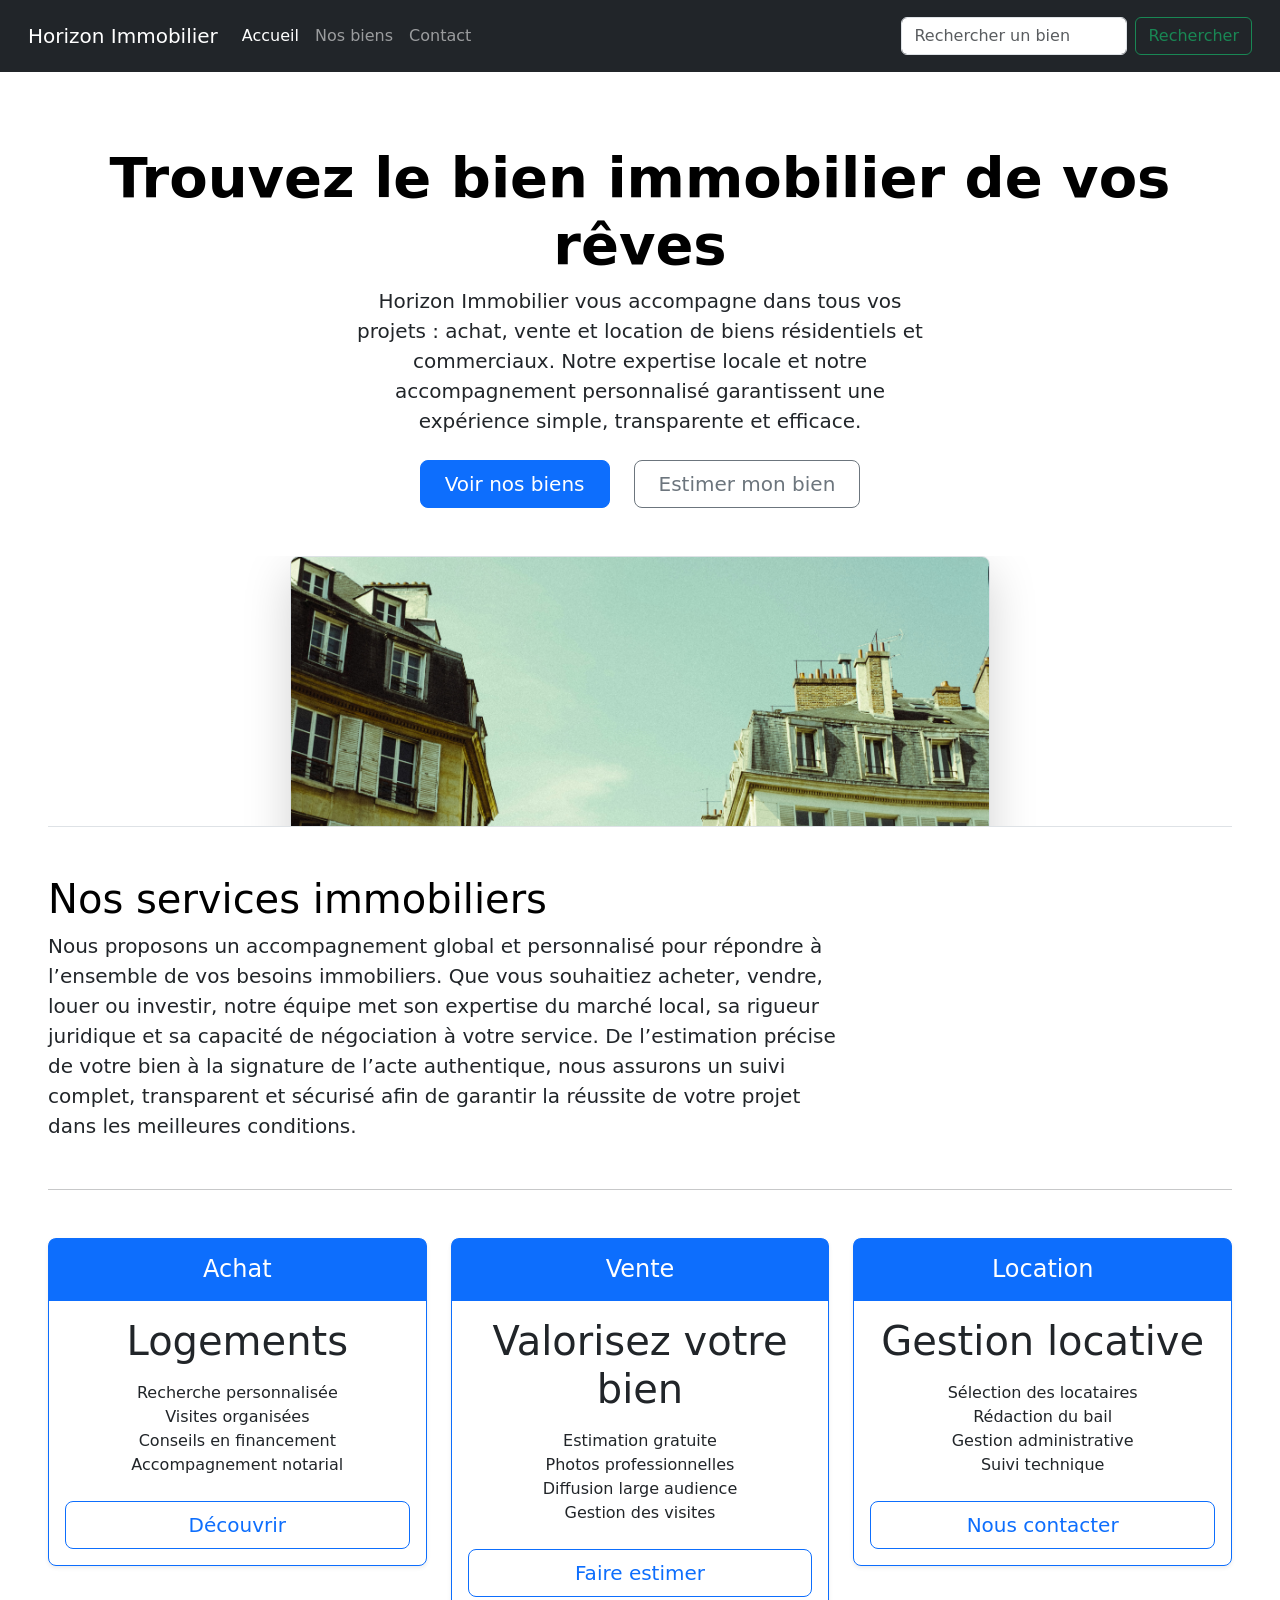
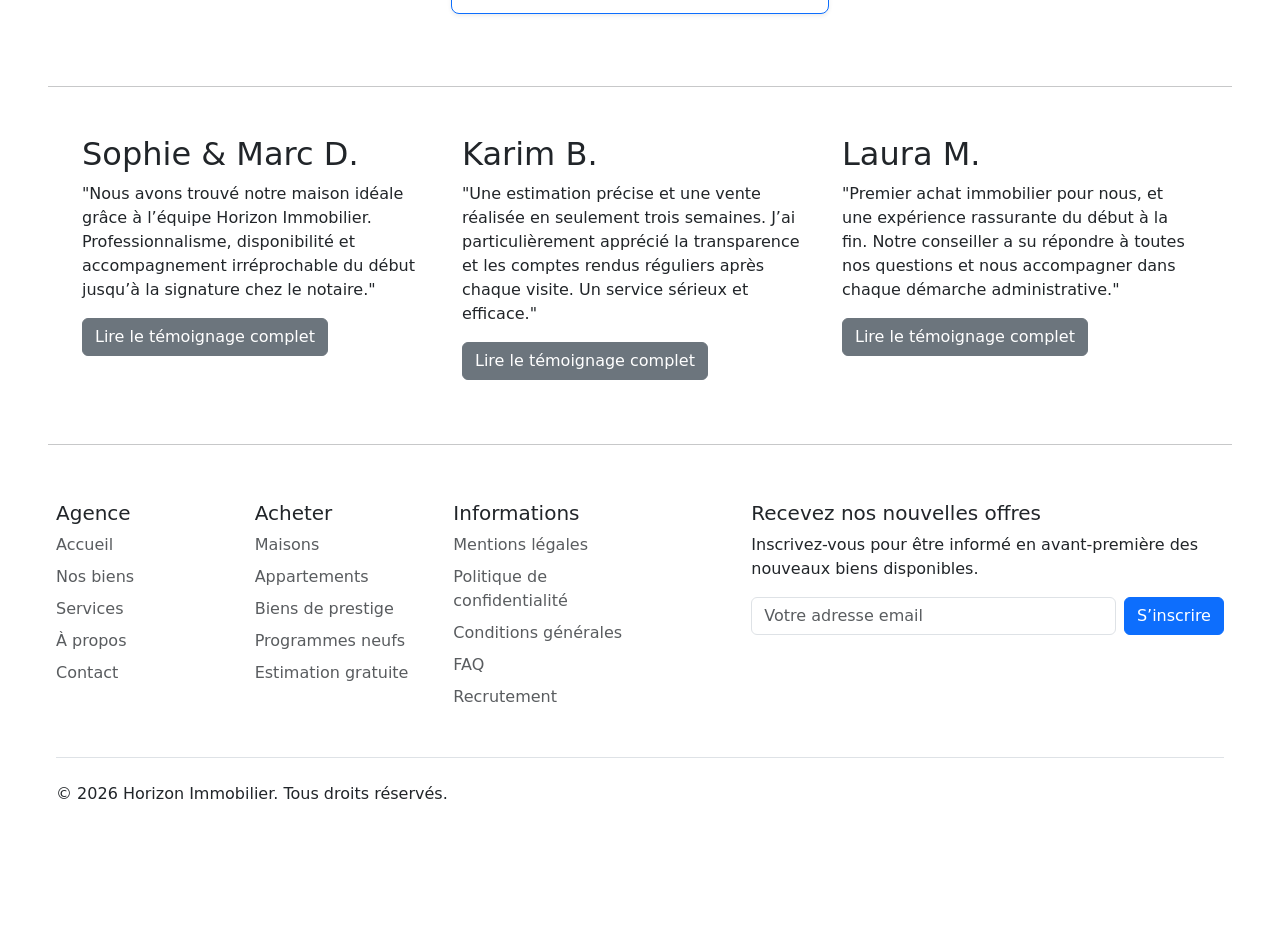
<file: index.html>
<!DOCTYPE html>
<html lang="fr">

<head>
    <meta charset="UTF-8">
    <meta name="viewport" content="width=device-width, initial-scale=1.0">
    <link href="https://cdn.jsdelivr.net/npm/bootstrap@5.3.8/dist/css/bootstrap.min.css" rel="stylesheet"
        integrity="sha384-sRIl4kxILFvY47J16cr9ZwB07vP4J8+LH7qKQnuqkuIAvNWLzeN8tE5YBujZqJLB" crossorigin="anonymous">
    <title>Horizon Immobilier</title>
</head>

<body class="p-5">
    <nav class="navbar navbar-expand-md navbar-dark fixed-top bg-dark p-3">
        <div class="container-fluid">
            <a class="navbar-brand" href="#">Horizon Immobilier</a>
            <button class="navbar-toggler" type="button" data-bs-toggle="collapse" data-bs-target="#navbarCollapse"
                aria-controls="navbarCollapse" aria-expanded="false" aria-label="Toggle navigation">
                <span class="navbar-toggler-icon"></span>
            </button>
            <div class="collapse navbar-collapse" id="navbarCollapse">
                <ul class="navbar-nav me-auto mb-2 mb-md-0">
                    <li class="nav-item">
                        <a class="nav-link active" aria-current="page" href="index.html">Accueil</a>
                    </li>
                    <li class="nav-item"><a class="nav-link" href="produits.html">Nos biens</a></li>
                    <li class="nav-item">
                        <a class="nav-link" href="contact.html">Contact</a>
                    </li>
                </ul>
                <form class="d-flex" role="search">
                    <input class="form-control me-2" type="search" placeholder="Rechercher un bien"
                        aria-label="Search" />
                    <button class="btn btn-outline-success" type="submit">
                        Rechercher
                    </button>
                </form>
            </div>
        </div>
    </nav>

    <header>
        <div class="px-4 pt-5 my-5 text-center border-bottom">
            <h1 class="display-4 fw-bold text-body-emphasis">
                Trouvez le bien immobilier de vos rêves
            </h1>
            <div class="col-lg-6 mx-auto">
                <p class="lead mb-4">
                    Horizon Immobilier vous accompagne dans tous vos projets :
                    achat, vente et location de biens résidentiels et commerciaux.
                    Notre expertise locale et notre accompagnement personnalisé
                    garantissent une expérience simple, transparente et efficace.
                </p>
                <div class="d-grid gap-2 d-sm-flex justify-content-sm-center mb-5">
                    <button type="button" class="btn btn-primary btn-lg px-4 me-sm-3">
                        <a class="text-decoration-none text-white" href="produits.html">Voir nos biens</a>
                    </button>
                    <button type="button" class="btn btn-outline-secondary btn-lg px-4">
                        Estimer mon bien
                    </button>
                </div>
            </div>
            <div class="overflow-hidden" style="max-height: 30vh">
                <div class="container px-5">
                    <img src="img/hero.jpg" class="img-fluid border rounded-3 shadow-lg mb-4" alt="Maison moderne"
                        width="700" height="500" loading="lazy" />
                </div>
            </div>
        </div>
    </header>

    <main>
        <h1 class="text-body-emphasis">Nos services immobiliers</h1>
        <p class="fs-5 col-md-8">
            Nous proposons un accompagnement global et personnalisé pour répondre à l’ensemble
            de vos besoins immobiliers. Que vous souhaitiez acheter, vendre, louer ou investir,
            notre équipe met son expertise du marché local, sa rigueur juridique et sa capacité
            de négociation à votre service. De l’estimation précise de votre bien à la signature
            de l’acte authentique, nous assurons un suivi complet, transparent et sécurisé afin
            de garantir la réussite de votre projet dans les meilleures conditions.
        </p>

        <hr class="my-5" />

        <div class="row row-cols-1 row-cols-md-3 text-center">
            <div class="col">
                <div class="card mb-4 rounded-3 shadow-sm border-primary">
                    <div class="card-header py-3 text-bg-primary border-primary">
                        <h4 class="my-0 fw-normal">Achat</h4>
                    </div>
                    <div class="card-body">
                        <h1 class="card-title pricing-card-title">
                            Logements
                        </h1>
                        <ul class="list-unstyled mt-3 mb-4">
                            <li>Recherche personnalisée</li>
                            <li>Visites organisées</li>
                            <li>Conseils en financement</li>
                            <li>Accompagnement notarial</li>
                        </ul>
                        <button type="button" class="w-100 btn btn-lg btn-outline-primary">
                            Découvrir
                        </button>
                    </div>
                </div>
            </div>
            <div class="col">
                <div class="card mb-4 rounded-3 shadow-sm border-primary">
                    <div class="card-header py-3 text-bg-primary border-primary">
                        <h4 class="my-0 fw-normal">Vente</h4>
                    </div>
                    <div class="card-body">
                        <h1 class="card-title pricing-card-title">
                            Valorisez votre bien
                        </h1>
                        <ul class="list-unstyled mt-3 mb-4">
                            <li>Estimation gratuite</li>
                            <li>Photos professionnelles</li>
                            <li>Diffusion large audience</li>
                            <li>Gestion des visites</li>
                        </ul>
                        <button type="button" class="w-100 btn btn-lg btn-outline-primary">
                            Faire estimer
                        </button>
                    </div>
                </div>
            </div>
            <div class="col">
                <div class="card mb-4 rounded-3 shadow-sm border-primary">
                    <div class="card-header py-3 text-bg-primary border-primary">
                        <h4 class="my-0 fw-normal">Location</h4>
                    </div>
                    <div class="card-body">
                        <h1 class="card-title pricing-card-title">
                            Gestion locative
                        </h1>
                        <ul class="list-unstyled mt-3 mb-4">
                            <li>Sélection des locataires</li>
                            <li>Rédaction du bail</li>
                            <li>Gestion administrative</li>
                            <li>Suivi technique</li>
                        </ul>
                        <button type="button" class="w-100 btn btn-lg btn-outline-primary">
                            Nous contacter
                        </button>
                    </div>
                </div>
            </div>
        </div>
        <hr class="my-5" />

        <div class="container marketing">
            <div class="row">
                <div class="col-lg-4">
                    <h2 class="fw-normal">Sophie & Marc D.</h2>
                    <p>
                        "Nous avons trouvé notre maison idéale grâce à l’équipe Horizon Immobilier.
                        Professionnalisme, disponibilité et accompagnement irréprochable du début
                        jusqu’à la signature chez le notaire."
                    </p>
                    <p><a class="btn btn-secondary" href="#">Lire le témoignage complet</a></p>
                </div>

                <div class="col-lg-4">
                    <h2 class="fw-normal">Karim B.</h2>
                    <p>
                        "Une estimation précise et une vente réalisée en seulement trois semaines.
                        J’ai particulièrement apprécié la transparence et les comptes rendus réguliers
                        après chaque visite. Un service sérieux et efficace."
                    </p>
                    <p><a class="btn btn-secondary" href="#">Lire le témoignage complet</a></p>
                </div>

                <div class="col-lg-4">
                    <h2 class="fw-normal">Laura M.</h2>
                    <p>
                        "Premier achat immobilier pour nous, et une expérience rassurante du début
                        à la fin. Notre conseiller a su répondre à toutes nos questions et nous
                        accompagner dans chaque démarche administrative."
                    </p>
                    <p><a class="btn btn-secondary" href="#">Lire le témoignage complet</a></p>
                </div>
            </div>
        </div>

        <hr class="my-5" />
    </main>

    <footer class="p-2">
        <div class="row">
            <div class="col-6 col-md-2 mb-3">
                <h5>Agence</h5>
                <ul class="nav flex-column">
                    <li class="nav-item mb-2">
                        <a href="#" class="nav-link p-0 text-body-secondary">Accueil</a>
                    </li>
                    <li class="nav-item mb-2">
                        <a href="#" class="nav-link p-0 text-body-secondary">Nos biens</a>
                    </li>
                    <li class="nav-item mb-2">
                        <a href="#" class="nav-link p-0 text-body-secondary">Services</a>
                    </li>
                    <li class="nav-item mb-2">
                        <a href="#" class="nav-link p-0 text-body-secondary">À propos</a>
                    </li>
                    <li class="nav-item mb-2">
                        <a href="#" class="nav-link p-0 text-body-secondary">Contact</a>
                    </li>
                </ul>
            </div>

            <div class="col-6 col-md-2 mb-3">
                <h5>Acheter</h5>
                <ul class="nav flex-column">
                    <li class="nav-item mb-2">
                        <a href="#" class="nav-link p-0 text-body-secondary">Maisons</a>
                    </li>
                    <li class="nav-item mb-2">
                        <a href="#" class="nav-link p-0 text-body-secondary">Appartements</a>
                    </li>
                    <li class="nav-item mb-2">
                        <a href="#" class="nav-link p-0 text-body-secondary">Biens de prestige</a>
                    </li>
                    <li class="nav-item mb-2">
                        <a href="#" class="nav-link p-0 text-body-secondary">Programmes neufs</a>
                    </li>
                    <li class="nav-item mb-2">
                        <a href="#" class="nav-link p-0 text-body-secondary">Estimation gratuite</a>
                    </li>
                </ul>
            </div>

            <div class="col-6 col-md-2 mb-3">
                <h5>Informations</h5>
                <ul class="nav flex-column">
                    <li class="nav-item mb-2">
                        <a href="#" class="nav-link p-0 text-body-secondary">Mentions légales</a>
                    </li>
                    <li class="nav-item mb-2">
                        <a href="#" class="nav-link p-0 text-body-secondary">Politique de confidentialité</a>
                    </li>
                    <li class="nav-item mb-2">
                        <a href="#" class="nav-link p-0 text-body-secondary">Conditions générales</a>
                    </li>
                    <li class="nav-item mb-2">
                        <a href="#" class="nav-link p-0 text-body-secondary">FAQ</a>
                    </li>
                    <li class="nav-item mb-2">
                        <a href="#" class="nav-link p-0 text-body-secondary">Recrutement</a>
                    </li>
                </ul>
            </div>

            <div class="col-md-5 offset-md-1 mb-3">
                <form>
                    <h5>Recevez nos nouvelles offres</h5>
                    <p>Inscrivez-vous pour être informé en avant-première des nouveaux biens disponibles.</p>
                    <div class="d-flex flex-column flex-sm-row w-100 gap-2">
                        <label for="newsletter1" class="visually-hidden">Adresse email</label>
                        <input id="newsletter1" type="email" class="form-control" placeholder="Votre adresse email" />
                        <button class="btn btn-primary" type="button">S’inscrire</button>
                    </div>
                </form>
            </div>
        </div>

        <div class="d-flex flex-column flex-sm-row justify-content-between py-4 my-4 border-top">
            <p>&copy; 2026 Horizon Immobilier. Tous droits réservés.</p>
            <ul class="list-unstyled d-flex">
                <li class="ms-3">
                    <a class="link-body-emphasis" href="#" aria-label="Instagram">
                        <svg class="bi" width="24" height="24">
                            <use xlink:href="#instagram"></use>
                        </svg>
                    </a>
                </li>
                <li class="ms-3">
                    <a class="link-body-emphasis" href="#" aria-label="Facebook">
                        <svg class="bi" width="24" height="24" aria-hidden="true">
                            <use xlink:href="#facebook"></use>
                        </svg>
                    </a>
                </li>
            </ul>
        </div>
    </footer>

</body>
<script src="https://cdn.jsdelivr.net/npm/bootstrap@5.3.8/dist/js/bootstrap.bundle.min.js"
    integrity="sha384-FKyoEForCGlyvwx9Hj09JcYn3nv7wiPVlz7YYwJrWVcXK/BmnVDxM+D2scQbITxI"
    crossorigin="anonymous"></script>

</html>
</file>
